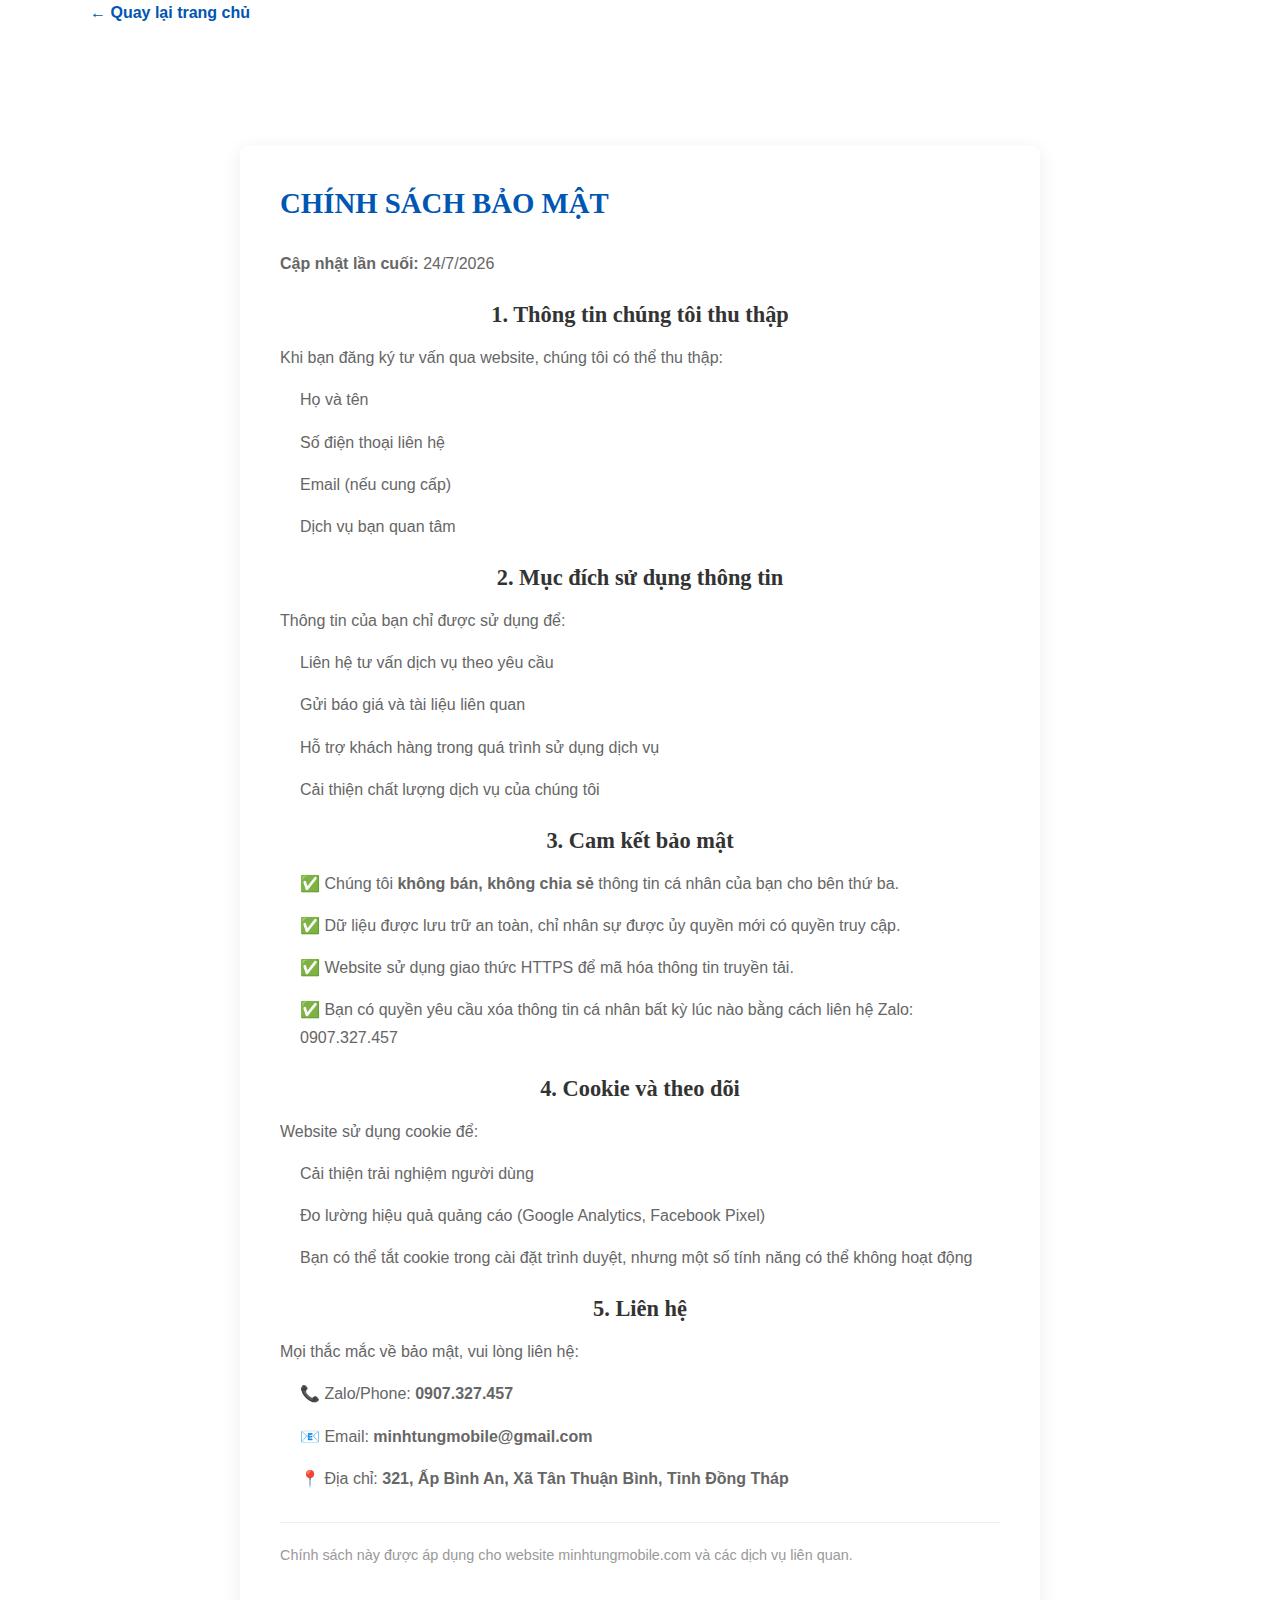
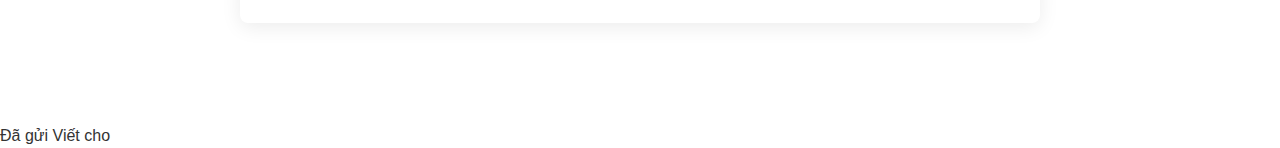
<file: privacy.html>
﻿<!DOCTYPE html>
<html lang="vi">
<head>
    <meta charset="UTF-8">
    <meta name="viewport" content="width=device-width, initial-scale=1.0">
    <title>Chính Sách Bảo Mật | Dịch Vụ Thiết Kế Website Minh Tùng</title>
    <meta name="robots" content="noindex">
    <link rel="stylesheet" href="style.css">
    <style>
        .privacy-content { max-width: 800px; margin: 100px auto; padding: 40px; background: #fff; border-radius: 8px; box-shadow: 0 4px 20px rgba(0,0,0,0.08); }
        .privacy-content h1 { font-size: 1.8rem; margin-bottom: 30px; color: #0056b3; }
        .privacy-content h2 { font-size: 1.4rem; margin: 25px 0 15px; color: #333; }
        .privacy-content p, .privacy-content li { margin-bottom: 15px; color: #666; line-height: 1.7; }
        .privacy-content ul { padding-left: 20px; }
        .back-link { display: inline-block; margin-bottom: 20px; color: #0056b3; font-weight: 600; }
        .back-link:hover { text-decoration: underline; }
        @media (max-width: 768px) { .privacy-content { margin: 80px 15px; padding: 25px; } }
    </style>
</head>
<body>
    <div class="container">
        <a href="index.html" class="back-link">← Quay lại trang chủ</a>
        <div class="privacy-content">
            <h1>CHÍNH SÁCH BẢO MẬT</h1>
            <p><strong>Cập nhật lần cuối:</strong> <span id="updateDate"></span></p>
            
            <h2>1. Thông tin chúng tôi thu thập</h2>
            <p>Khi bạn đăng ký tư vấn qua website, chúng tôi có thể thu thập:</p>
            <ul>
                <li>Họ và tên</li>
                <li>Số điện thoại liên hệ</li>
                <li>Email (nếu cung cấp)</li>
                <li>Dịch vụ bạn quan tâm</li>
            </ul>

            <h2>2. Mục đích sử dụng thông tin</h2>
            <p>Thông tin của bạn chỉ được sử dụng để:</p>
            <ul>
                <li>Liên hệ tư vấn dịch vụ theo yêu cầu</li>
                <li>Gửi báo giá và tài liệu liên quan</li>
                <li>Hỗ trợ khách hàng trong quá trình sử dụng dịch vụ</li>
                <li>Cải thiện chất lượng dịch vụ của chúng tôi</li>
            </ul>

            <h2>3. Cam kết bảo mật</h2>
            <ul>
                <li>✅ Chúng tôi <strong>không bán, không chia sẻ</strong> thông tin cá nhân của bạn cho bên thứ ba.</li>
                <li>✅ Dữ liệu được lưu trữ an toàn, chỉ nhân sự được ủy quyền mới có quyền truy cập.</li>
                <li>✅ Website sử dụng giao thức HTTPS để mã hóa thông tin truyền tải.</li>
                <li>✅ Bạn có quyền yêu cầu xóa thông tin cá nhân bất kỳ lúc nào bằng cách liên hệ Zalo: 0907.327.457</li>
            </ul>

            <h2>4. Cookie và theo dõi</h2>
            <p>Website sử dụng cookie để:</p>
            <ul>
                <li>Cải thiện trải nghiệm người dùng</li>
                <li>Đo lường hiệu quả quảng cáo (Google Analytics, Facebook Pixel)</li>
                <li>Bạn có thể tắt cookie trong cài đặt trình duyệt, nhưng một số tính năng có thể không hoạt động</li>
            </ul>

            <h2>5. Liên hệ</h2>
            <p>Mọi thắc mắc về bảo mật, vui lòng liên hệ:</p>
            <ul>
                <li>📞 Zalo/Phone: <strong>0907.327.457</strong></li>
                <li>📧 Email: <strong>minhtungmobile@gmail.com</strong></li>
                <li>📍 Địa chỉ: <strong>321, Ấp Bình An, Xã Tân Thuận Bình, Tỉnh Đồng Tháp</strong></li>
            </ul>

            <p style="margin-top: 30px; padding-top: 20px; border-top: 1px solid #eee; font-size: 0.9rem; color: #999;">
                Chính sách này được áp dụng cho website minhtungmobile.com và các dịch vụ liên quan.
            </p>
        </div>
    </div>
    <script>
        document.getElementById('updateDate').textContent = new Date().toLocaleDateString('vi-VN');
    </script>
</body>
</html>
Đã gửi
Viết cho
</file>
<file: style.css>
﻿:root{--primary:#0056b3;--secondary:#ff6b00;--dark:#333;--light:#666;--bg:#f9f9f9;--white:#fff;--radius:8px;--shadow:0 4px 20px rgba(0,0,0,.08);--trans:all .3s ease}
*{margin:0;padding:0;box-sizing:border-box}body{font-family:'Inter',sans-serif;color:var(--dark);line-height:1.6;overflow-x:hidden}
a{text-decoration:none;color:inherit;transition:var(--trans)}img{max-width:100%;height:auto;display:block}
ul{list-style:none}.container{max-width:1140px;margin:0 auto;padding:0 20px}
h1,h2,h3{font-family:'Playfair Display',serif;font-weight:700;line-height:1.2;margin-bottom:20px}
h1{font-size:2.5rem;color:var(--dark)}h2{font-size:2rem;text-align:center}
.highlight{color:var(--primary)}.section-title{margin-bottom:10px}
.section-sub{text-align:center;color:var(--light);margin-bottom:40px}
.btn{display:inline-block;padding:12px 30px;border-radius:var(--radius);font-weight:600;text-align:center;cursor:pointer;border:none;font-size:1rem}
.btn-primary{background:var(--secondary);color:var(--white);box-shadow:0 4px 15px rgba(255,107,0,.3)}
.btn-primary:hover{background:#e65c00;transform:translateY(-2px)}
.btn-outline{border:2px solid var(--primary);color:var(--primary);background:transparent}
.btn-outline:hover{background:var(--primary);color:var(--white)}
.btn-zalo{background:#0068FF;color:#fff;display:inline-flex;align-items:center;gap:8px}
.btn-zalo:hover{background:#0055d4;transform:translateY(-2px)}
.btn-block{display:block;width:100%}.btn-header{display:none}
.header{position:fixed;top:0;left:0;width:100%;background:var(--white);box-shadow:0 2px 10px rgba(0,0,0,.05);z-index:1000;padding:15px 0}
.header-wrap{display:flex;justify-content:space-between;align-items:center}
.logo a{font-size:1.5rem;font-weight:700;color:var(--primary)}
.nav-menu{display:flex;gap:30px}.nav-menu a{font-weight:500;color:var(--dark)}
.nav-menu a:hover{color:var(--primary)}.mobile-toggle{display:flex;flex-direction:column;gap:5px;cursor:pointer}
.mobile-toggle span{width:25px;height:3px;background:var(--dark)}
.hero{padding:120px 0 80px;background:linear-gradient(135deg,#f0f4f8 0%,#fff 100%)}
.hero-wrap{display:grid;grid-template-columns:1fr 1fr;gap:50px;align-items:center}
.badge{background:#eef2ff;color:var(--primary);padding:5px 15px;border-radius:20px;font-size:.9rem;font-weight:600;display:inline-block;margin-bottom:20px}
.hero-content p{font-size:1.1rem;color:var(--light);margin-bottom:30px}
.hero-btns{display:flex;gap:15px;margin-bottom:30px;flex-wrap:wrap}
.trust-badge{display:flex;gap:20px;font-size:.9rem;color:var(--light);flex-wrap:wrap}
.hero-image img{border-radius:var(--radius);box-shadow:var(--shadow)}
.pain-points{padding:80px 0;background:var(--white)}.pain-grid{display:grid;grid-template-columns:repeat(3,1fr);gap:30px;margin-top:40px}
.pain-card{padding:30px;background:var(--bg);border-radius:var(--radius);text-align:center;transition:var(--trans)}
.pain-card:hover{transform:translateY(-5px);box-shadow:var(--shadow)}
.pain-card .icon{font-size:3rem;margin-bottom:20px}
.pain-card h3{font-size:1.2rem;font-family:'Inter',sans-serif}
.services{padding:80px 0;background:var(--bg)}.service-grid{display:grid;grid-template-columns:repeat(3,1fr);gap:30px}
.service-card{background:var(--white);padding:40px 30px;border-radius:var(--radius);box-shadow:var(--shadow);position:relative}
.service-card.featured{border:2px solid var(--primary);transform:scale(1.05)}
.service-header{display:flex;justify-content:space-between;align-items:center;margin-bottom:20px;border-bottom:1px solid #eee;padding-bottom:15px}
.service-header h3{font-size:1.3rem;margin:0;font-family:'Inter',sans-serif}
.tag{background:var(--primary);color:var(--white);padding:3px 10px;border-radius:4px;font-size:.8rem}
.service-list li{margin-bottom:15px;color:var(--light);font-size:.95rem}
.why-us{padding:80px 0;background:var(--white)}.why-wrap{display:grid;grid-template-columns:1fr 1fr;gap:50px;align-items:center}
.feature-item{margin-bottom:20px;font-size:1.1rem}.why-image img{border-radius:var(--radius);box-shadow:var(--shadow)}
.contact{padding:80px 0;background:#001f3f;color:var(--white)}.contact-box{display:grid;grid-template-columns:1fr 1fr;gap:50px;background:var(--white);border-radius:var(--radius);overflow:hidden;color:var(--dark)}
.contact-info{padding:50px;background:var(--primary);color:var(--white)}.contact-info h2{text-align:left;color:var(--white)}
.contact-list li{margin-bottom:15px}.contact-cta{display:flex;flex-direction:column;gap:12px;margin-top:20px}
.contact-form{padding:50px}.form-group{margin-bottom:20px}
.form-group label{display:block;margin-bottom:8px;font-weight:600}
.form-group input,.form-group select{width:100%;padding:12px;border:1px solid #ddd;border-radius:var(--radius);font-family:inherit}
.checkbox-group{display:flex;align-items:start;gap:10px}.checkbox-group input{width:auto;margin-top:5px}
.checkbox-group label{font-weight:400;font-size:.9rem}
.form-note{font-size:.8rem;color:var(--light);margin-top:10px;text-align:center}
.form-status{margin-top:15px;font-weight:600;text-align:center}.form-status.success{color:green}.form-status.error{color:red}
.footer{background:#111;color:#aaa;padding:50px 0 20px}.footer-wrap{display:grid;grid-template-columns:repeat(3,1fr);gap:30px;margin-bottom:30px}
.footer-col h3{color:var(--white);font-size:1.2rem;font-family:'Inter',sans-serif}
.footer-col a{display:block;margin-bottom:10px}.footer-col a:hover{color:var(--white)}
.copyright{text-align:center;border-top:1px solid #333;padding-top:20px;font-size:.9rem}
.sticky-mobile-cta{position:fixed;bottom:0;left:0;width:100%;display:flex;background:var(--white);box-shadow:0 -2px 10px rgba(0,0,0,.1);z-index:999}
.sticky-mobile-cta a{flex:1;text-align:center;padding:15px;font-weight:700}
.btn-call{background:#eee;color:var(--dark);border-right:1px solid #ddd}
.btn-reg{background:var(--secondary);color:var(--white)}
.zalo-float{position:fixed;bottom:80px;right:20px;width:60px;height:60px;background:#0068FF;border-radius:50%;display:flex;align-items:center;justify-content:center;box-shadow:0 4px 10px rgba(0,0,0,.3);z-index:998;transition:var(--trans)}
.zalo-float:hover{transform:scale(1.1)}.zalo-float img{width:35px;height:35px}
.cookie-banner{position:fixed;bottom:0;left:0;width:100%;background:#1a1a2e;color:#fff;padding:15px 20px;z-index:2000;display:none}
.cookie-banner.show{display:block}.cookie-content{display:flex;justify-content:space-between;align-items:center;gap:20px;max-width:1200px;margin:0 auto;flex-wrap:wrap}
.cookie-content p{margin:0;font-size:.9rem}.cookie-content a{color:#4da6ff;text-decoration:underline}
.btn-cookie{background:var(--secondary);color:#fff;border:none;padding:8px 20px;border-radius:4px;cursor:pointer;font-weight:600;white-space:nowrap}
.honeypot{display:none!important}
@media (max-width:992px){.hero-wrap,.pain-grid,.service-grid,.why-wrap,.contact-box,.footer-wrap{grid-template-columns:1fr}
.service-card.featured{transform:scale(1)}.hero-btns{flex-direction:column}}
@media (max-width:768px){h1{font-size:1.8rem}.nav-menu{display:none;position:absolute;top:100%;left:0;width:100%;background:var(--white);flex-direction:column;padding:20px;box-shadow:var(--shadow)}.nav-menu.active{display:flex}
.btn-header{display:none}.hero{padding:100px 0 60px}.trust-badge{flex-direction:column;gap:10px}.pain-card,.service-card{padding:25px}
.contact-info,.contact-form{padding:30px}.cookie-content{flex-direction:column;text-align:center}.zalo-float{bottom:70px;right:15px;width:50px;height:50px}
.zalo-float img{width:30px;height:30px}.sticky-mobile-cta{display:flex}}
@media (min-width:769px){.btn-header{display:inline-block}.sticky-mobile-cta{display:none}}
@media print{.header,.footer,.sticky-mobile-cta,.zalo-float,.cookie-banner{display:none!important}}
</file>
